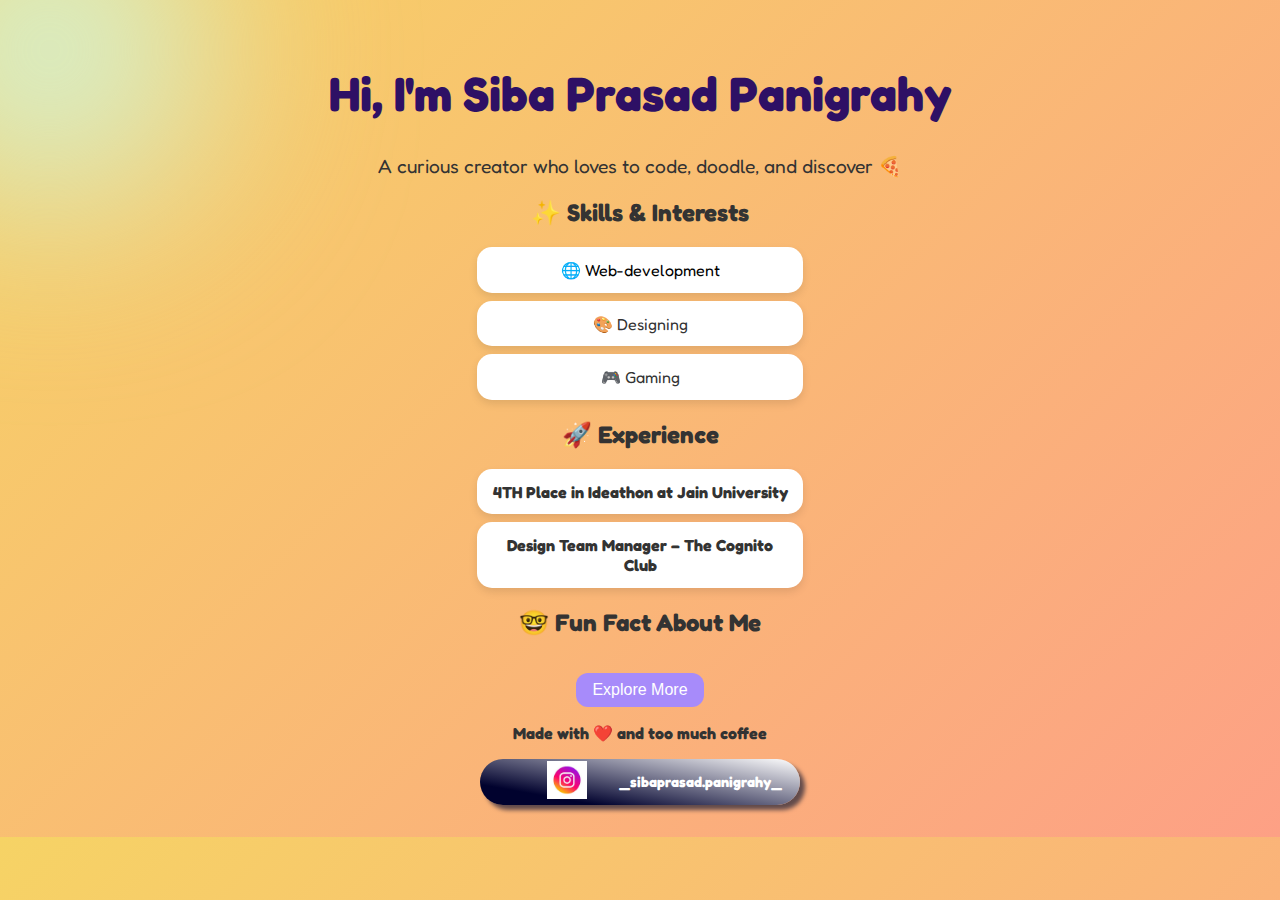
<file: index.html>
<!DOCTYPE html>
<html lang="en">
<head>
  <meta charset="UTF-8" />
  <meta name="viewport" content="width=device-width, initial-scale=1.0" />
  <title>PortFolio</title>
  <link rel="stylesheet" href="stl.css"/>
  <link href="https://fonts.googleapis.com/css2?family=Fredoka&display=swap" rel="stylesheet">
</head>
<body>

  <div class="blob"></div>

  <header>
    <h1>Hi, I'm Siba Prasad Panigrahy</h1>
    <p class="bio">A curious creator who loves to code, doodle, and discover 🍕</p>
  </header>

  <section class="skills">
    <h2>✨ Skills & Interests</h2>
    <ul>
      <a href="Explore.html" style="text-decoration: none; color:black"><li>🌐 Web-development</li></a>
      <li>🎨 Designing</li>
      <li>🎮 Gaming</li>
    </ul>
  </section>

  <section class="experience">
    <h2>🚀 Experience</h2>
    <ul>
      <li><strong>4TH Place in Ideathon at Jain University
      <li><strong>Design Team Manager </strong> – The Cognito Club</li>
    </ul>
  </section>

  <section class="fun-fact">
    <h2>🤓 Fun Fact About Me</h2>
    <button onclick="showFact()">Explore More</button>
    <p id="factDisplay"></p>
  </section>
  <p>Made with ❤️ and too much coffee</p>
  <footer>
  
    <div class="insta">
      
        <a href="https://www.instagram.com/_sibaprasad.panigrahy_?utm_source=qr&igsh=MXI1cXhqMmo4cm04bA=="><img id="logo" src="image.png"></a>
        <p class="instaname">_sibaprasad.panigrahy_</p>
    </div>
  </footer>

  <script src="script.js"></script>
</body>
</html>
</file>
<file: stl.css>
body {
  margin: 0;
  font-family: 'Fredoka', sans-serif;
  background: linear-gradient(135deg, #f6d365 0%, #fda085 100%);
  color: #333;
  text-align: center;
  padding: 2rem;
  position: relative;
  overflow-x: hidden;
}

h1 {
  font-size: 3rem;
  color: #2e1065;
}

.bio {
  font-size: 1.2rem;
  margin-top: 0.5rem;
}

ul {
  list-style: none;
  padding: 0;
}

.skills li, .experience li {
  background: #fff;
  margin: 0.5rem auto;
  padding: 0.8rem;
  max-width: 300px;
  border-radius: 15px;
  box-shadow: 0 4px 8px rgba(0,0,0,0.1);
  transition: 0.3s ease-in-out;
}

.skills li:hover, .experience li:hover {
  transform: scale(1.05);
  background: #ffe0f0;
  cursor: pointer;
}

button {
  padding: 0.5rem 1rem;
  font-size: 1rem;
  background: #a78bfa;
  color: white;
  border: none;
  border-radius: 12px;
  cursor: pointer;
  margin-top: 1rem;
}

button:hover {
  background: #7c3aed;
}

.blob {
  position: absolute;
  top: -100px;
  left: -100px;
  width: 300px;
  height: 300px;
  background: #d0f4de;
  border-radius: 50%;
  filter: blur(100px);
  animation: moveBlob 10s ease-in-out infinite;
  z-index: -1;
}

@keyframes moveBlob {
  0%, 100% { transform: translate(0, 0); }
  50% { transform: translate(300px, 200px); }
}


footer {
  margin-top: rem;
  font-size: 0.9rem;
  display: flex;
  width:100%;

  justify-content: center;

}
#logo{
  width:30%;
  padding:0;
  margin-left: -2rem;
  margin-right: -40px;
}

.insta{
  display: flex;
  padding: 0;
  text-align: center;
  width: 20rem;
  color:white;
  background:linear-gradient(10deg, rgb(1, 2, 46) 20%,white 100%);
  box-shadow: 5px 5px 4px rgb(99, 75, 75);
  border-radius: 25px;
  justify-content: center;
  align-items: center;
}
.insta:hover{
  background: linear-gradient(190deg, rgb(84, 53, 53) 20%,black 100%);
  cursor: pointer;
}
.instaname{
  margin-left:-10px;
  margin-right: 1px;
}
</file>
